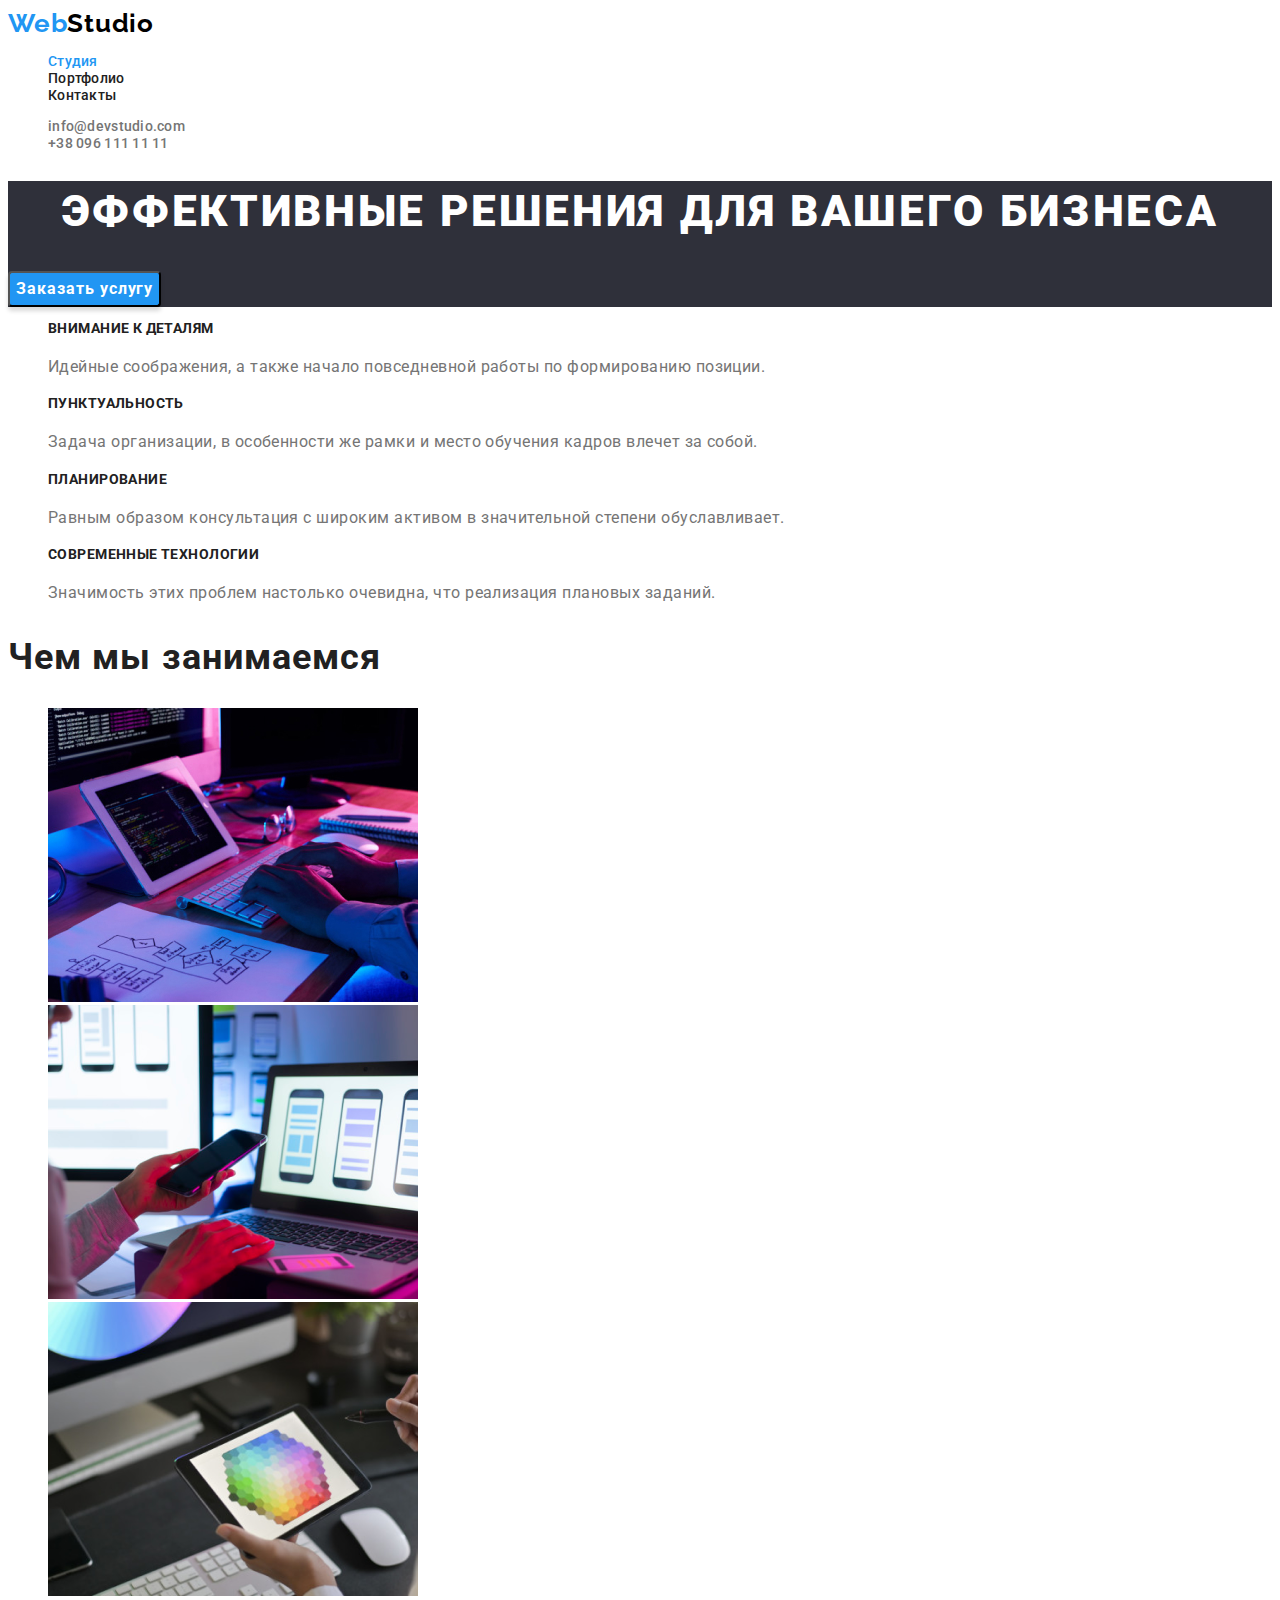
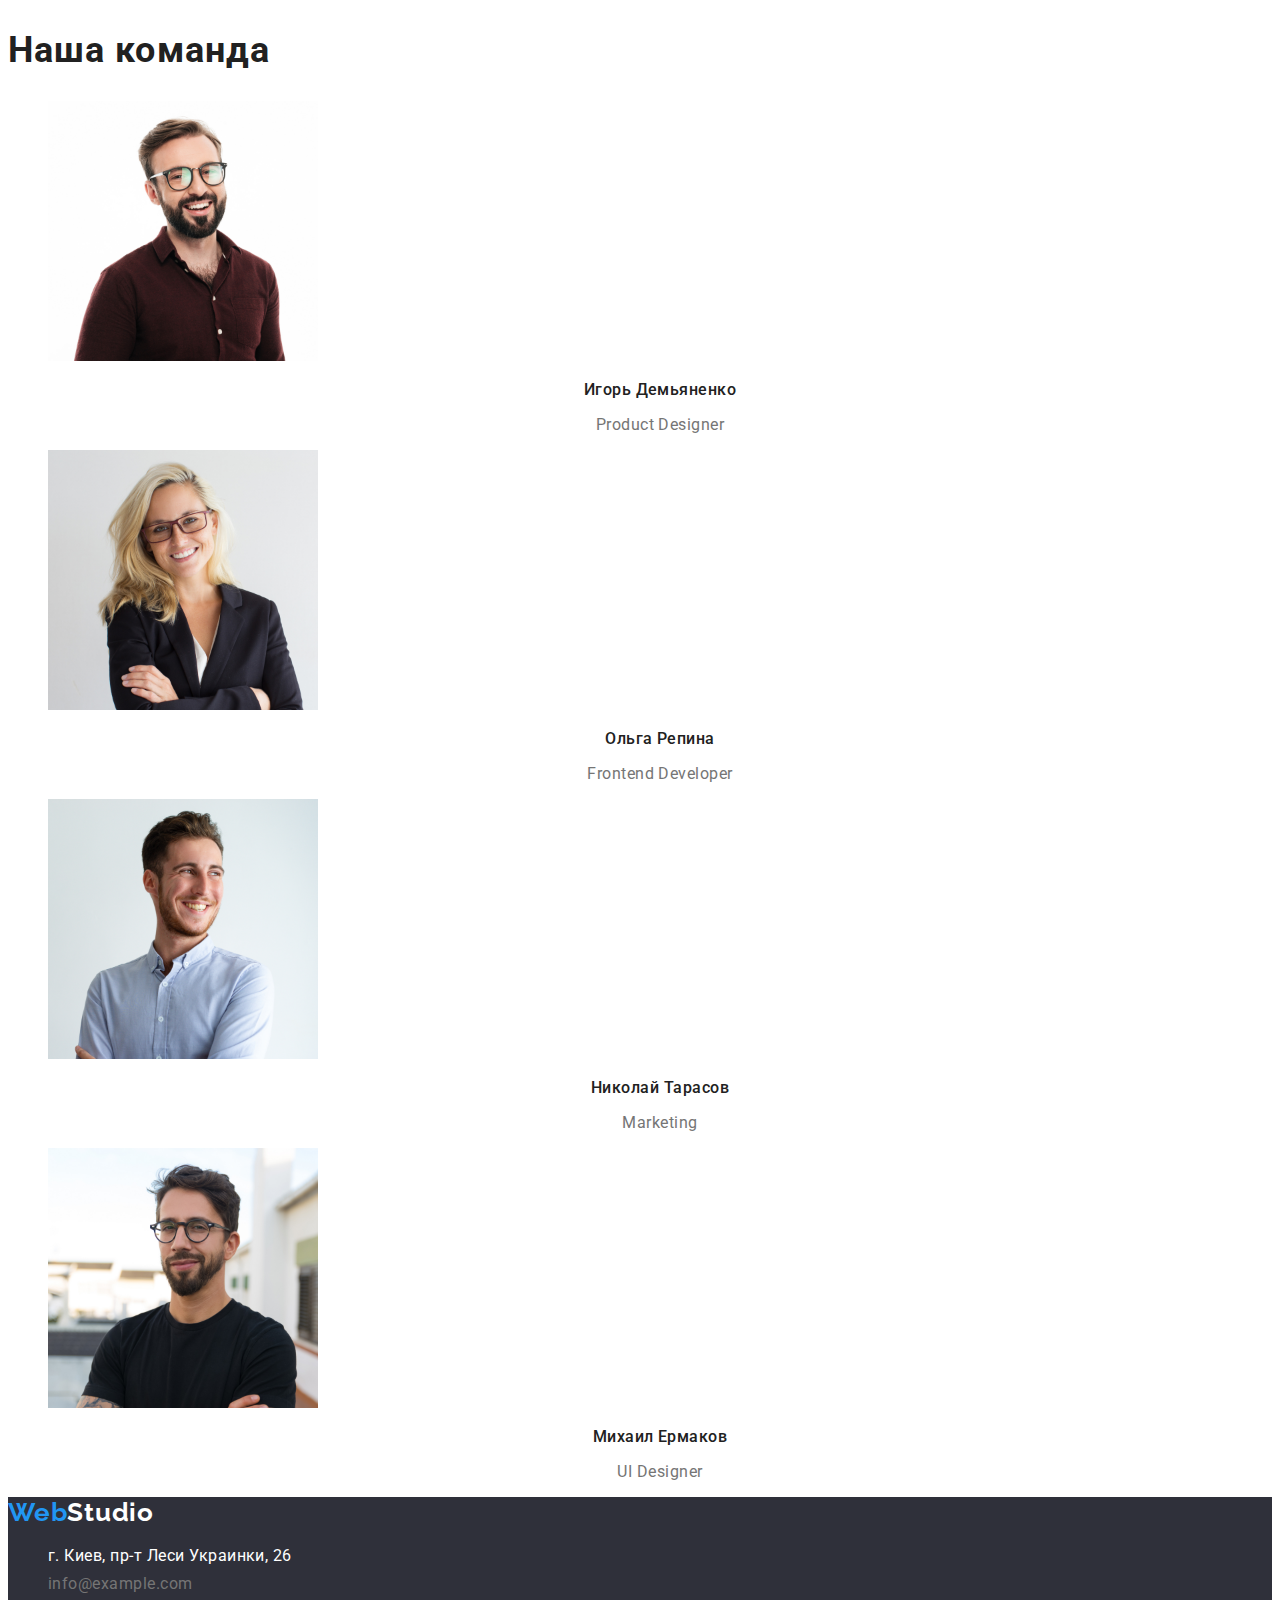
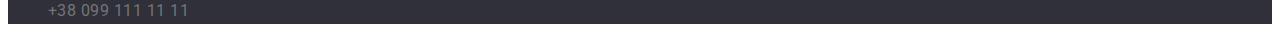
<file: index.html>
<!DOCTYPE html>
<html lang="ru">
  <head>
    <meta charset="UTF-8" />
    <meta http-equiv="X-UA-Compatible" content="IE=edge" />
    <meta name="viewport" content="width=<device-width>, initial-scale=1.0" />
    <title>Document</title>
    <link rel="preconnect" href="https://fonts.googleapis.com" />
    <link rel="preconnect" href="https://fonts.gstatic.com" crossorigin />
    <link
      href="https://fonts.googleapis.com/css2?family=Raleway:wght@700&family=Roboto:wght@400;500;700;900&display=swap"
      rel="stylesheet"
    />
    <link rel="stylesheet" href="./css/style.css" />
  </head>
  <body>
    <!--HEADER-->
    <header class="main-header">
      <nav class="navigation">
        <a class="link logo" href="" lang="en"
          >Web<span class="logo-title">Studio</span></a
        >
        <ul class="menu list">
          <li class="menu-item">
            <a class="menu-link link current" href="./index.html">Студия</a>
          </li>
          <li class="menu-item">
            <a class="menu-link link" href="./portfolio.html">Портфолио</a>
          </li>
          <li class="menu-item">
            <a class="menu-link link" href="">Контакты</a>
          </li>
        </ul>
      </nav>
      <ul class="list">
        <li>
          <a class="contacts link" href="mailto:info@devstudio.com"
            >info@devstudio.com</a
          >
        </li>
        <li>
          <a class="contacts link" href="tel:+380961111111"
            >+38 096 111 11 11</a
          >
        </li>
      </ul>
    </header>
    <main>
      <!--HERO-->
      <section class="hero">
        <h1 class="main-title">Эффективные решения для вашего бизнеса</h1>
        <button class="modal-btn" type="button">Заказать услугу</button>
      </section>
      <!--ABOUT-->
      <section>
        <h2 hidden>Наши приемущества</h2>
        <ul class="list">
          <li>
            <h3 class="section-title">Внимание к деталям</h3>
            <p class="section-description">
              Идейные соображения, а также начало повседневной работы по
              формированию позиции.
            </p>
          </li>
          <li>
            <h3 class="section-title">Пунктуальность</h3>
            <p class="section-description">
              Задача организации, в особенности же рамки и место обучения кадров
              влечет за собой.
            </p>
          </li>
          <li>
            <h3 class="section-title">Планирование</h3>
            <p class="section-description">
              Равным образом консультация с широким активом в значительной
              степени обуславливает.
            </p>
          </li>
          <li>
            <h3 class="section-title">Современные технологии</h3>
            <p class="section-description">
              Значимость этих проблем настолько очевидна, что реализация
              плановых заданий.
            </p>
          </li>
        </ul>
      </section>
      <section>
        <h2 class="list-header">Чем мы занимаемся</h2>
        <ul class="list">
          <li>
            <img
              src="./images/work/work1.jpg"
              alt="Вариант 1"
              width="370"
              height="294"
            />
          </li>
          <li>
            <img
              src="./images/work/work2.jpg"
              alt="Вариант 2"
              width="370"
              height="294"
            />
          </li>
          <li>
            <img
              src="./images/work/work3.jpg"
              alt="Вариант 3"
              width="370"
              height="294"
            />
          </li>
        </ul>
      </section>
      <!--TEAM-->
      <section>
        <h2 class="list-header">Наша команда</h2>
        <ul class="list">
          <li>
            <img
              src="./images/employers/product-designer.jpg"
              alt="Фото 1"
              width="270"
              height="260"
            />
            <h3 class="subtitle">Игорь Демьяненко</h3>
            <p class="section-description about" lang="en">Product Designer</p>
          </li>
          <li>
            <img
              src="./images/employers/frontend-developer.jpg"
              alt="Фото 2"
              width="270"
              height="260"
            />
            <h3 class="subtitle">Ольга Репина</h3>
            <p class="section-description about" lang="en">
              Frontend Developer
            </p>
          </li>
          <li>
            <img
              src="./images/employers/marketing.jpg"
              alt="Фото 3"
              width="270"
              height="260"
            />
            <h3 class="subtitle">Николай Тарасов</h3>
            <p class="section-description about" lang="en">Marketing</p>
          </li>
          <li>
            <img
              src="./images/employers/ui-designer.jpg"
              alt="Фото 4"
              width="270"
              height="260"
            />
            <h3 class="subtitle">Михаил Ермаков</h3>
            <p class="section-description about" lang="en">UI Designer</p>
          </li>
        </ul>
      </section>
    </main>
    <footer class="bottom">
      <address>
        <a class="link logo" href="" lang="en"
          >Web<span class="logo-title-white">Studio</span></a
        >
        <ul class="list">
          <li>
            <a
              class="link section-description section-description-black"
              href="https://goo.gl/maps/r5gBS1qjFHv6yzp58"
              target="_blank"
              rel="noopener noreferrer"
              >г. Киев, пр-т Леси Украинки, 26</a
            >
          </li>
          <li>
            <a class="link section-description" href="mailto:info@example.com"
              >info@example.com</a
            >
          </li>
          <li>
            <a class="link section-description" href="tel:+380991111111"
              >+38 099 111 11 11</a
            >
          </li>
        </ul>
      </address>
    </footer>
  </body>
</html>
</file>
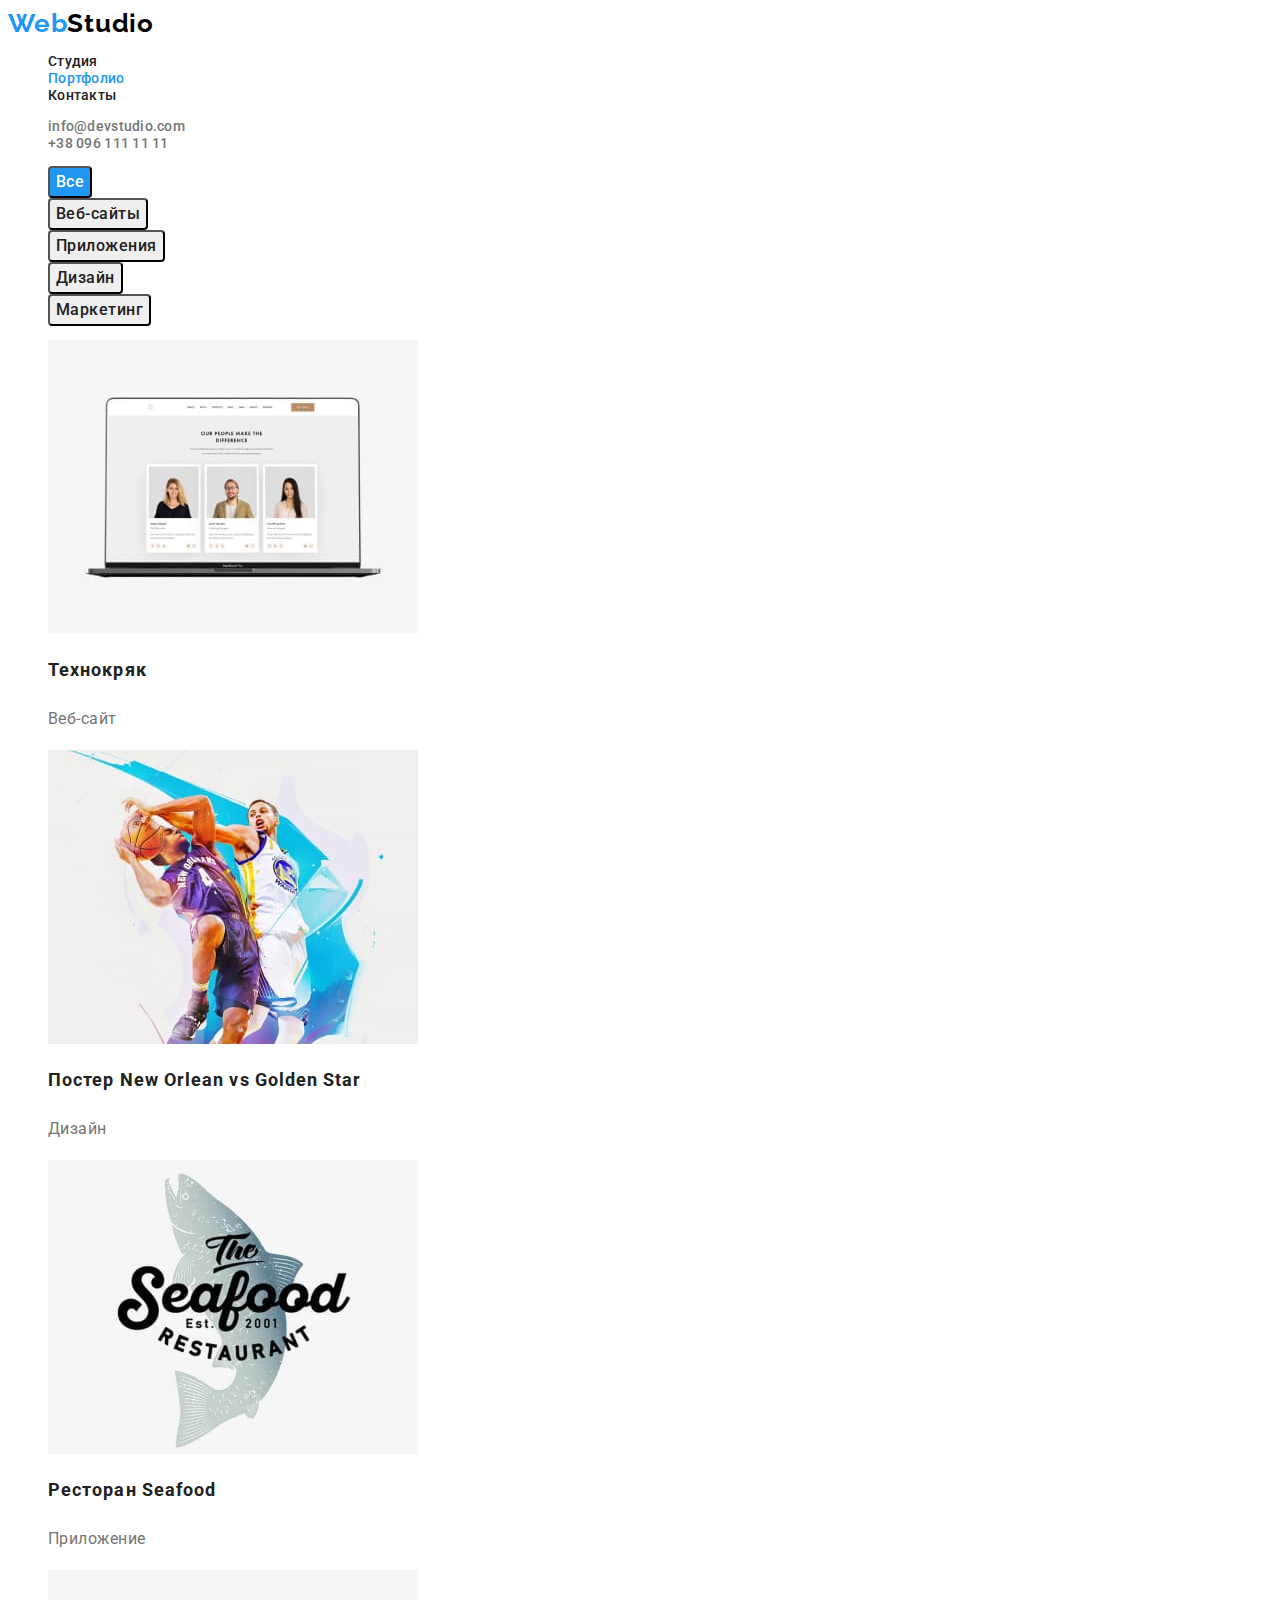
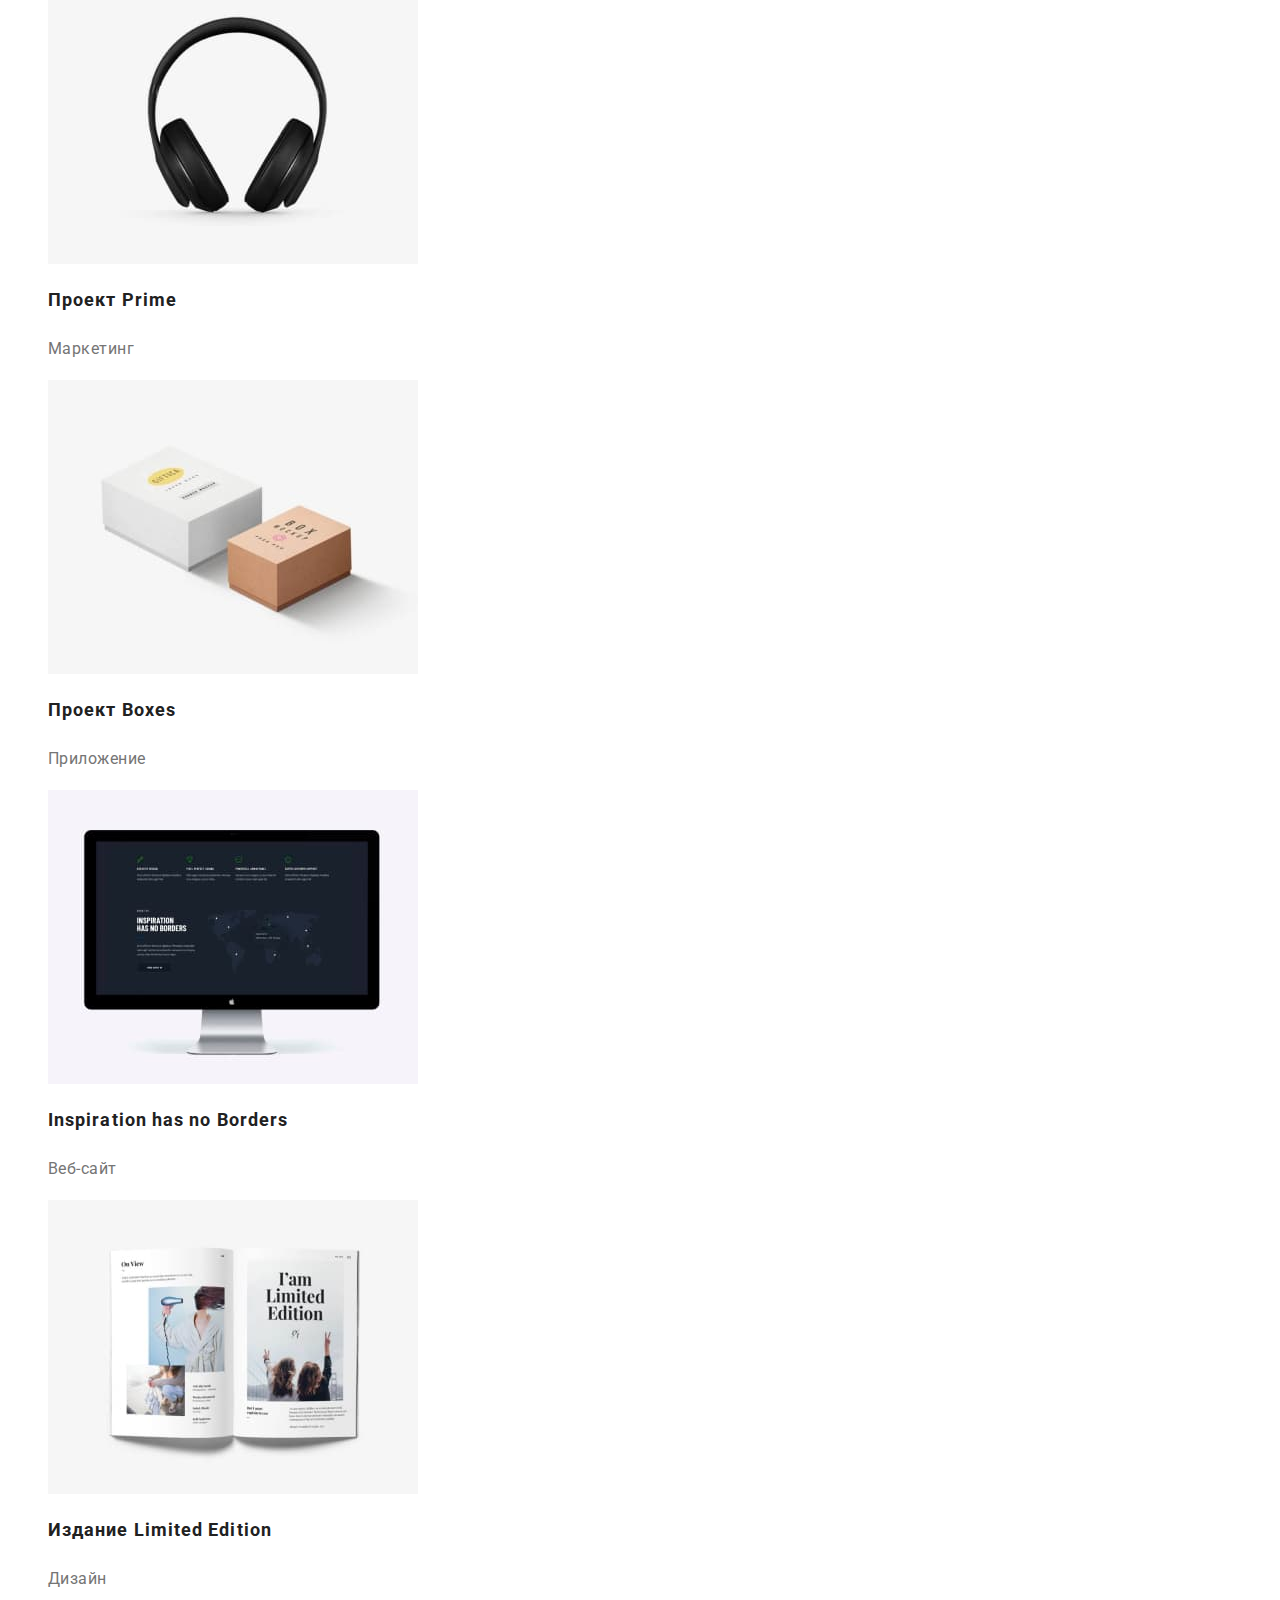
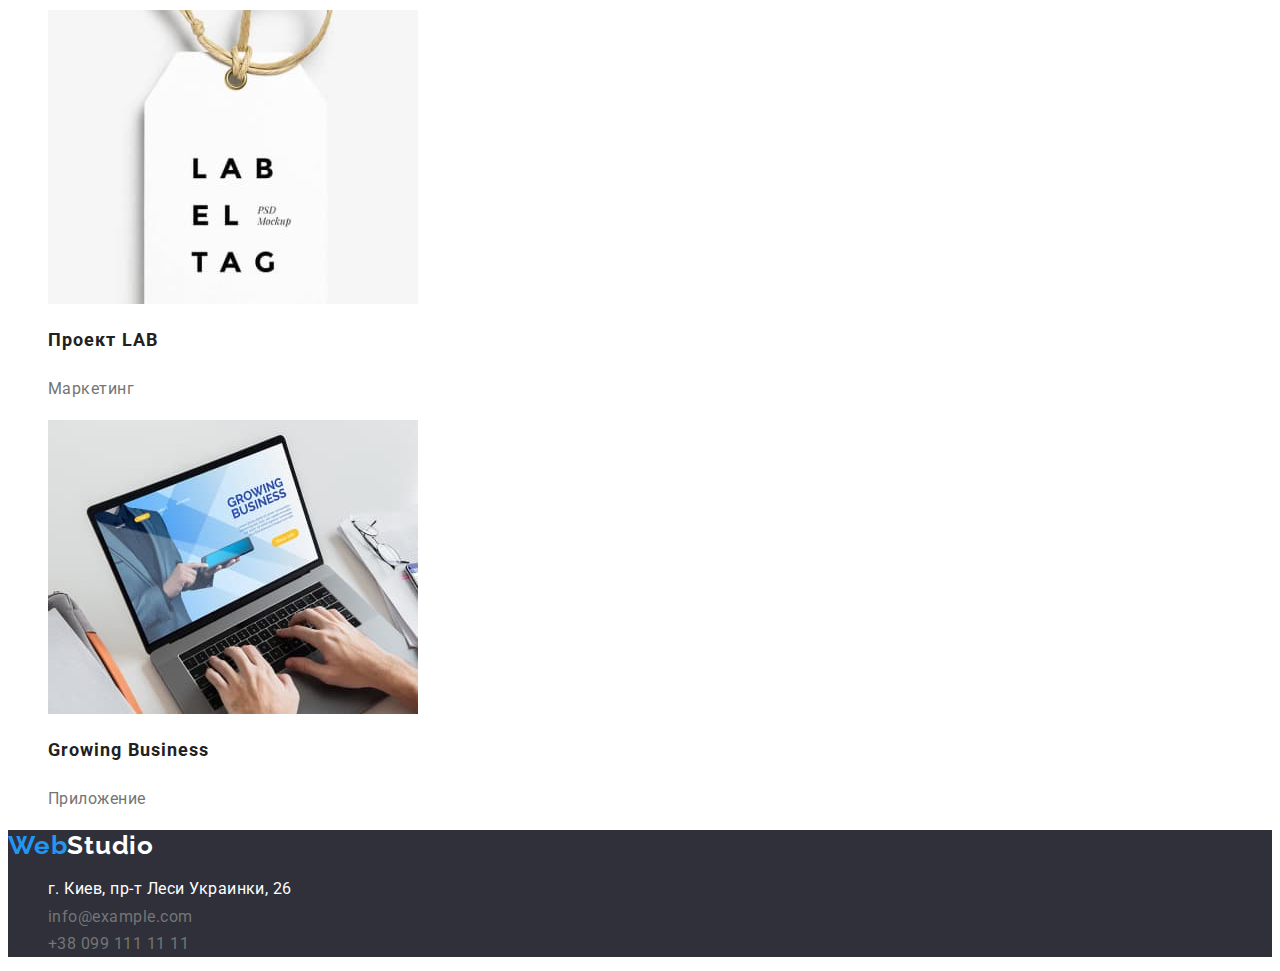
<file: portfolio.html>
<!DOCTYPE html>
<html lang="ru">
  <head>
    <meta charset="UTF-8" />
    <meta http-equiv="X-UA-Compatible" content="IE=edge" />
    <meta name="viewport" content="width=<device-width>, initial-scale=1.0" />
    <title>Document</title>
    <link rel="preconnect" href="https://fonts.googleapis.com" />
    <link rel="preconnect" href="https://fonts.gstatic.com" crossorigin />
    <link
      href="https://fonts.googleapis.com/css2?family=Raleway:wght@700&family=Roboto:wght@400;500;700;900&display=swap"
      rel="stylesheet"
    />
    <link rel="stylesheet" href="./css/style.css" />
  </head>
  <body>
    <!--HEADER-->
    <header>
      <nav>
        <a class="link logo" href="" lang="en"
          >Web<span class="logo-title">Studio</span></a
        >
        <ul class="menu list">
          <li class="menu-item">
            <a class="menu-link link" href="./index.html">Студия</a>
          </li>
          <li class="menu-item">
            <a class="menu-link link current" href="./portfolio.html"
              >Портфолио</a
            >
          </li>
          <li class="menu-item">
            <a class="menu-link link" href="">Контакты</a>
          </li>
        </ul>
      </nav>
      <ul class="list">
        <li>
          <a class="contacts link" href="mailto:info@devstudio.com"
            >info@devstudio.com</a
          >
        </li>
        <li>
          <a class="contacts link" href="tel:+380961111111"
            >+38 096 111 11 11</a
          >
        </li>
      </ul>
    </header>
    <main>
      <section>
        <h1 hidden>Портфолио</h1>
        <ul class="list">
          <li>
            <button type="button" class="btn-active current-1">Все</button>
          </li>
          <li><button type="button" class="btn-active">Веб-сайты</button></li>
          <li><button type="button" class="btn-active">Приложения</button></li>
          <li><button type="button" class="btn-active">Дизайн</button></li>
          <li><button type="button" class="btn-active">Маркетинг</button></li>
        </ul>
        <ul class="list">
          <li>
            <img
              src="./images/portfolio/project1.jpg"
              alt="Технокряк"
              width="370"
              height="294"
            />
            <h2 class="list-title">Технокряк</h2>
            <p class="list-description">Веб-сайт</p>
          </li>
          <li>
            <img
              src="./images/portfolio/project2.jpg"
              alt="Постер"
              width="370"
              height="294"
            />
            <h2 class="list-title">
              Постер <span lang="en">New Orlean vs Golden Star</span>
            </h2>
            <p class="list-description">Дизайн</p>
          </li>

          <li>
            <img
              src="./images/portfolio/project3.jpg"
              alt="Ресторан"
              width="370"
              height="294"
            />
            <h2 class="list-title">Ресторан<span lang="en"> Seafood</span></h2>
            <p class="list-description">Приложение</p>
          </li>
          <li>
            <img
              src="./images/portfolio/project4.jpg"
              alt="Наушники"
              width="370"
              height="294"
            />
            <h2 class="list-title">Проект <span lang="en">Prime</span></h2>
            <p class="list-description">Маркетинг</p>
          </li>
          <li>
            <img
              src="./images/portfolio/project5.jpg"
              alt="Коробочки"
              width="370"
              height="294"
            />
            <h2 class="list-title">Проект <span lang="en">Boxes</span></h2>
            <p class="list-description">Приложение</p>
          </li>
          <li>
            <img
              src="./images/portfolio/project6.jpg"
              alt="Монитор"
              width="370"
              height="294"
            />
            <h2 class="list-title" lang="en">Inspiration has no Borders</h2>
            <p class="list-description">Веб-сайт</p>
          </li>
          <li>
            <img
              src="./images/portfolio/project7.jpg"
              alt="Книга"
              width="370"
              height="294"
            />
            <h2 class="list-title">
              Издание<span lang="en"> Limited Edition</span>
            </h2>
            <p class="list-description">Дизайн</p>
          </li>
          <li>
            <img
              src="./images/portfolio/project8.jpg"
              alt="Бирка"
              width="370"
              height="294"
            />
            <h2 class="list-title">Проект <span lang="en">LAB</span></h2>
            <p class="list-description">Маркетинг</p>
          </li>
          <li>
            <img
              src="./images/portfolio/project9.jpg"
              alt="Ноутбук"
              width="370"
              height="294"
            />
            <h2 lang="en" class="list-title">Growing Business</h2>
            <p class="list-description">Приложение</p>
          </li>
        </ul>
      </section>
    </main>
    <footer class="bottom">
      <address>
        <a class="link logo" href="" lang="en"
          >Web<span class="logo-title-white">Studio</span></a
        >
        <ul class="list">
          <li>
            <a
              class="link section-description section-description-black"
              href="https://goo.gl/maps/r5gBS1qjFHv6yzp58"
              target="_blank"
              rel="noopener noreferrer"
              >г. Киев, пр-т Леси Украинки, 26</a
            >
          </li>
          <li>
            <a class="link section-description" href="mailto:info@example.com"
              >info@example.com</a
            >
          </li>
          <li>
            <a class="link section-description" href="tel:+380991111111"
              >+38 099 111 11 11</a
            >
          </li>
        </ul>
      </address>
    </footer>
  </body>
</html>
</file>
<file: css/style.css>
:root {
  --accent-color: #2196f3;
  --primary-font: "Roboto", sans-serif;
  --secondary-font: "Raleway", sans-serif;
  --primary-text-color: #212121;
  --accent-color-logo: #2196f3;
  --secondary-color: #ffffff;
  --contacts-color: #757575;
}
.list {
  list-style: none;
}
.link {
  text-decoration: none;
}
body {
  font-family: var(--primary-font);
  font-size: 14px;
  color: var(--primary-text-color);
}
.logo {
  font-family: var(--secondary-font);
  font-style: normal;
  font-weight: 700;
  font-size: 26px;
  line-height: 1.19;
  letter-spacing: 0.03em;
  color: var(--accent-color-logo);
}

.menu-link {
  font-weight: 500;
  font-size: 14px;
  line-height: 1.14;
  letter-spacing: 0.02em;
  color: var(--primary-text-color);
}
.menu-link:hover,
.menu-link:focus,
.contacts:hover,
.contacts:focus {
  color: var(--accent-color);
}
.contacts {
  font-weight: 500;
  line-height: 1.14;
  letter-spacing: 0.02em;
  color: var(--contacts-color);
}
.hero {
  background: #2f303a;
}
.main-title {
  font-family: var(--primary-font);
  font-style: normal;
  font-weight: 900;
  font-size: 44px;
  line-height: 1.37;
  text-align: center;
  letter-spacing: 0.06em;
  text-transform: uppercase;
  color: var(--secondary-color);
}
.modal-btn {
  font-family: inherit;
  font-weight: 700;
  font-size: 16px;
  line-height: 1.88;
  letter-spacing: 0.06em;
  color: var(--secondary-color);
  background: var(--accent-color);
  box-shadow: 0px 4px 4px rgba(0, 0, 0, 0.15);
  border-radius: 4px;
  cursor: pointer;
}
.modal-btn:hover,
.modal-btn:focus {
  background: #188ce8;
}
.list-header {
  font-weight: 700;
  font-size: 36px;
  line-height: 1.17;
  letter-spacing: 0.03em;
}
.section-title {
  font-family: var(--primary-font);
  font-style: normal;
  font-weight: 700;
  font-size: 14px;
  line-height: 1.14;
  letter-spacing: 0.03em;
  text-transform: uppercase;
  color: var(--primary-text-color);
}
.section-description {
  font-family: var(--primary-font);
  font-weight: 400;
  font-style: normal;
  font-size: 16px;
  line-height: 1.71;
  letter-spacing: 0.03em;
  color: var(--contacts-color);
}
.section-description-black {
  color: var(--secondary-color);
  font-style: normal;
}
.bottom {
  background: #2f303a;
}
.subtitle {
  font-style: normal;
  font-weight: 500;
  font-size: 16px;
  line-height: 1.19;
  text-align: center;
  letter-spacing: 0.03em;
}
.about {
  line-height: 1.19;
  text-align: center;
}
.btn-active {
  font-family: inherit;
  font-weight: 500;
  font-size: 16px;
  line-height: 1.63;
  letter-spacing: 0.03em;
  color: var(--primary-text-color);
  border-radius: 4px;
  cursor: pointer;
}
button:hover,
button:focus {
  color: var(--secondary-color);
  background: var(--accent-color);
}
.logo-title {
  font-family: var(--secondary-font);
  font-style: normal;
  font-weight: 700;
  font-size: 26px;
  line-height: 1.19;
  letter-spacing: 0.03em;
  color: #000000;
}
.logo-title-white {
  font-family: var(--secondary-font);
  font-style: normal;
  font-weight: 700;
  font-size: 26px;
  line-height: 1.19;
  letter-spacing: 0.03em;
  color: #ffffff;
}
.current {
  color: #2196f3;
}
.current-1 {
  background: var(--accent-color);
  color: var(--secondary-color);
}

.list-title {
  font-family: var(--primary-font);
  font-style: normal;
  font-weight: 700;
  font-size: 18px;
  line-height: 2;
  letter-spacing: 0.06em;
  color: var(--primary-text-color);
}
.list-description {
  font-family: var(--primary-font);
  font-style: normal;
  font-weight: 400;
  font-size: 16px;
  line-height: 1.88;
  letter-spacing: 0.03em;
  color: var(--contacts-color);
}
</file>
